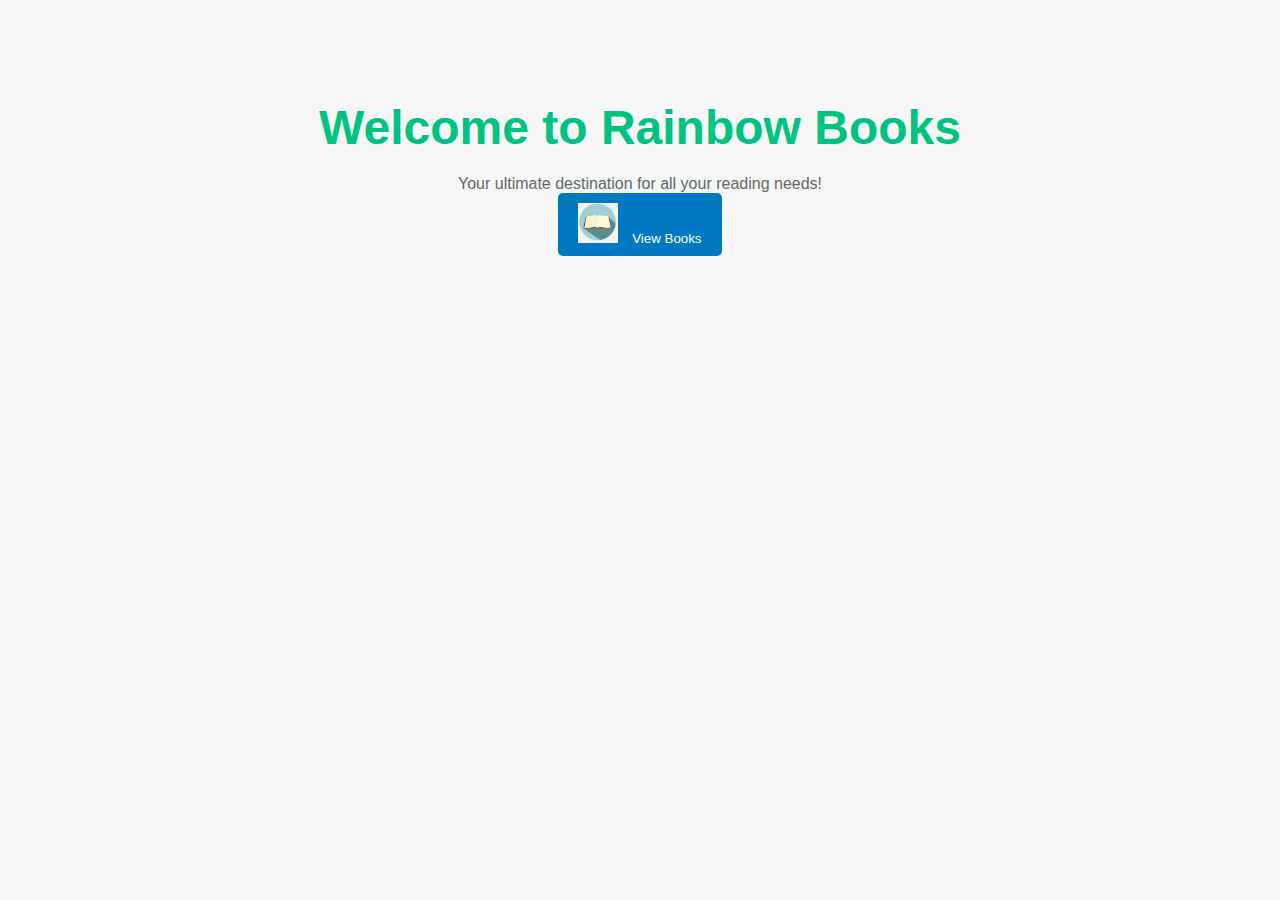
<file: index.html>
<!DOCTYPE html>
<html lang="en">
<head>
    <meta charset="UTF-8">
    <meta name="viewport" content="width=device-width, initial-scale=1.0">
    <title>Home - Rainbow Books</title>
    <link rel="stylesheet" href="styles.css">
    <style>
        body {
            background-size: cover;
            background-position: center;
            height: 100vh;
            margin: 0;
            padding: 0;
            color: #fff;
            font-family: Arial, sans-serif;
        }

        .navbar {
            position: relative;
            padding-right: 20px;
            margin-top: 20px;
        }

        .dropdown {
            float: right;
            position: relative;
            display: inline-block;
        }

        .dropdown-content {
            display: none;
            position: absolute;
            background-color: #f9f9f9;
            min-width: 160px;
            box-shadow: 0 8px 16px 0 rgba(0,0,0,0.2);
            z-index: 1;
            right: 0;
        }

        .dropdown-content a {
            color: black;
            padding: 12px 16px;
            text-decoration: none;
            display: block;
        }

        .dropdown-content a:hover {
            background-color: #f1f1f1;
        }

        .dropdown:hover .dropdown-content {
            display: block;
        }

        .dropbtn {
            font-size: 16px;
            border: none;
            outline: none;
            color: black;
            background-color: inherit;
            font-family: inherit;
            margin: 0;
            padding: 0;
            cursor: pointer;
        }

        .content {
            text-align: center;
            padding-top: 100px;
        }

        h1 {
            font-size: 48px;
            margin-bottom: 20px;
        }
    </style>
</head>
<body>
    <div class="content">
        <h1>Welcome to Rainbow Books</h1>
        <p>Your ultimate destination for all your reading needs!</p>
        <button onclick="location.href='browse.html';">
            <img src="book.png" alt="Book Icon" class="book1"> View Books
        </button>
    </div>
</body>
</html>
</file>
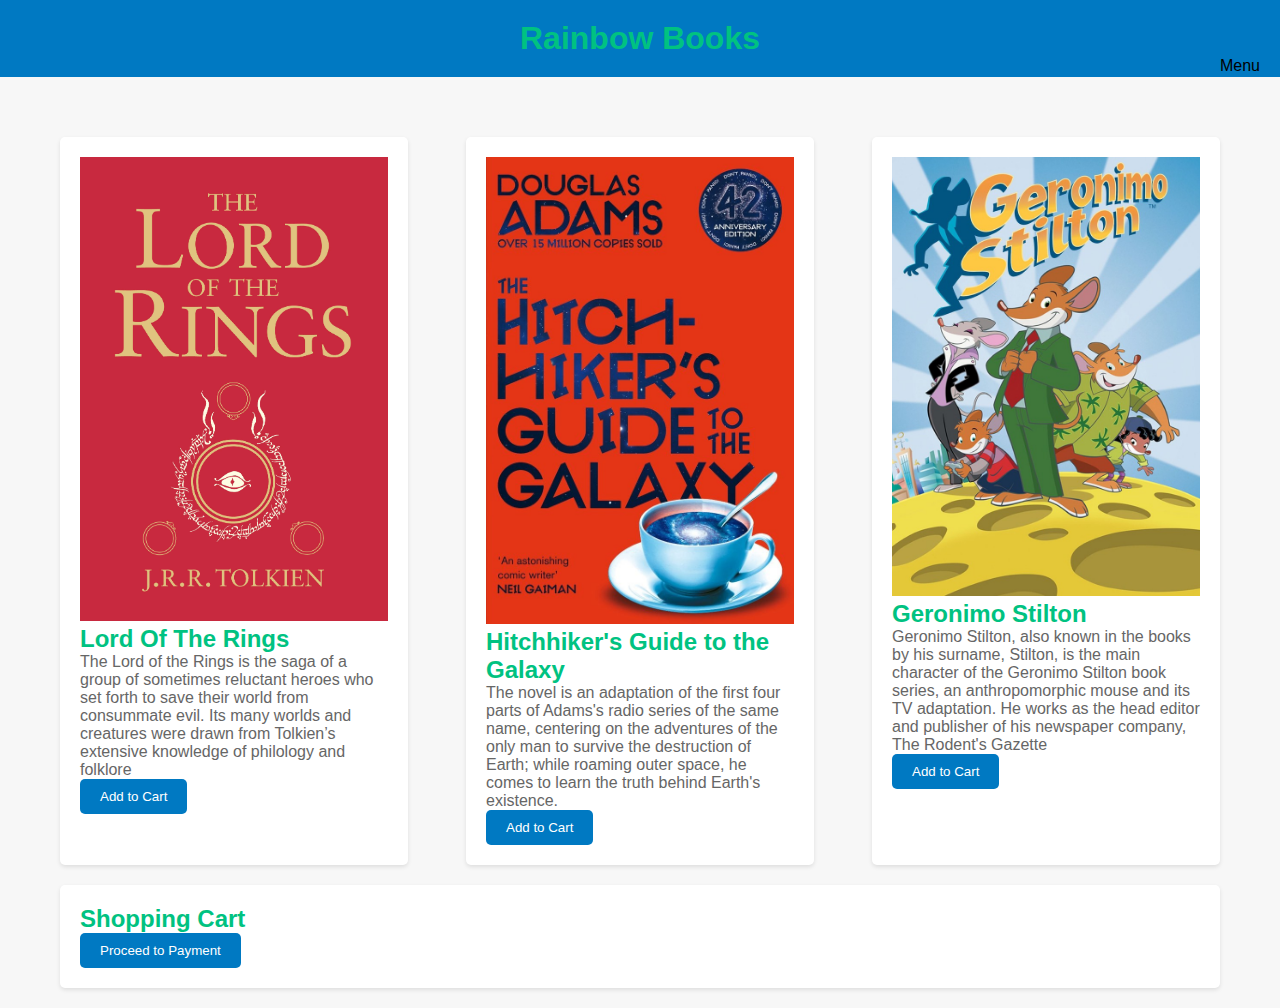
<file: browse.html>
<!DOCTYPE html>
<html lang="en">
<head>
    <meta charset="UTF-8">
    <meta name="viewport" content="width=device-width, initial-scale=1.0">
    <title>Rainbow Books</title>
    <link rel="stylesheet" href="styles.css">
</head>
<body>
    <header>
        <h1>Rainbow Books</h1>
        <nav class="navbar">
            <div class="dropdown">
                <button class="dropbtn">Menu</button>
                <div class="dropdown-content">
                    <a href="index.html">Home</a>
                    <a href="contact.html">Contact</a>
                </div>
            </div>
        </nav>
    </header>
    <div class="container">
        <div class="books-container">
            <div class="book" id="book1">
                <img src="lortr.jpg" alt="LOTR Image">
                <h2>Lord Of The Rings</h2>
                <p>The Lord of the Rings is the saga of a group of sometimes reluctant heroes who set forth to save their world from consummate evil. Its many worlds and creatures were drawn from Tolkien’s extensive knowledge of philology and folklore</p>
                <button onclick="addToCart('Lord of The Rings')">Add to Cart</button>
            </div>
            <div class="book" id="book2">
                <img src="higuide.jpg" alt="higuide">
                <h2>Hitchhiker's Guide to the Galaxy</h2>
                <p>The novel is an adaptation of the first four parts of Adams's radio series of the same name, centering on the adventures of the only man to survive the destruction of Earth; while roaming outer space, he comes to learn the truth behind Earth's existence.

                </p>
                <button onclick="addToCart('Hitchhikers Guide to the Galaxy')">Add to Cart</button>
            </div>
            <div class="book" id="book3">
                <img src="gstili.jpg" alt="gstili">
                <h2>Geronimo Stilton</h2>
                <p>Geronimo Stilton, also known in the books by his surname, Stilton, is the main character of the Geronimo Stilton book series, an anthropomorphic mouse and its TV adaptation. He works as the head editor and publisher of his newspaper company, The Rodent's Gazette</p>
                <button onclick="addToCart('Geronimo Stilton')">Add to Cart</button>
            </div>
        </div>
        <div class="cart">
            <h2>Shopping Cart</h2>
            <ul id="cartItems"></ul>
            <button onclick="window.location.href = 'payment.html'">Proceed to Payment</button>
        </div>
    </div>

    <script>
        let cart = [];

        function addToCart(bookTitle) {
            cart.push(bookTitle);
            updateCartDisplay();
        }

        function removeFromCart(index) {
            cart.splice(index, 1);
            updateCartDisplay();
        }

        function updateCartDisplay() {
            const cartItemsElement = document.getElementById('cartItems');
            cartItemsElement.innerHTML = '';
            cart.forEach((item, index) => {
                const li = document.createElement('li');
                li.textContent = item;
                const removeButton = document.createElement('button');
                removeButton.textContent = 'Remove';
                removeButton.onclick = () => removeFromCart(index);
                li.appendChild(removeButton);
                cartItemsElement.appendChild(li);
            });
        }

        function proceedToPayment() {
            alert('Proceeding to payment for: ' + cart.join(', '));
        }
    </script>
</body>
</html>
</file>
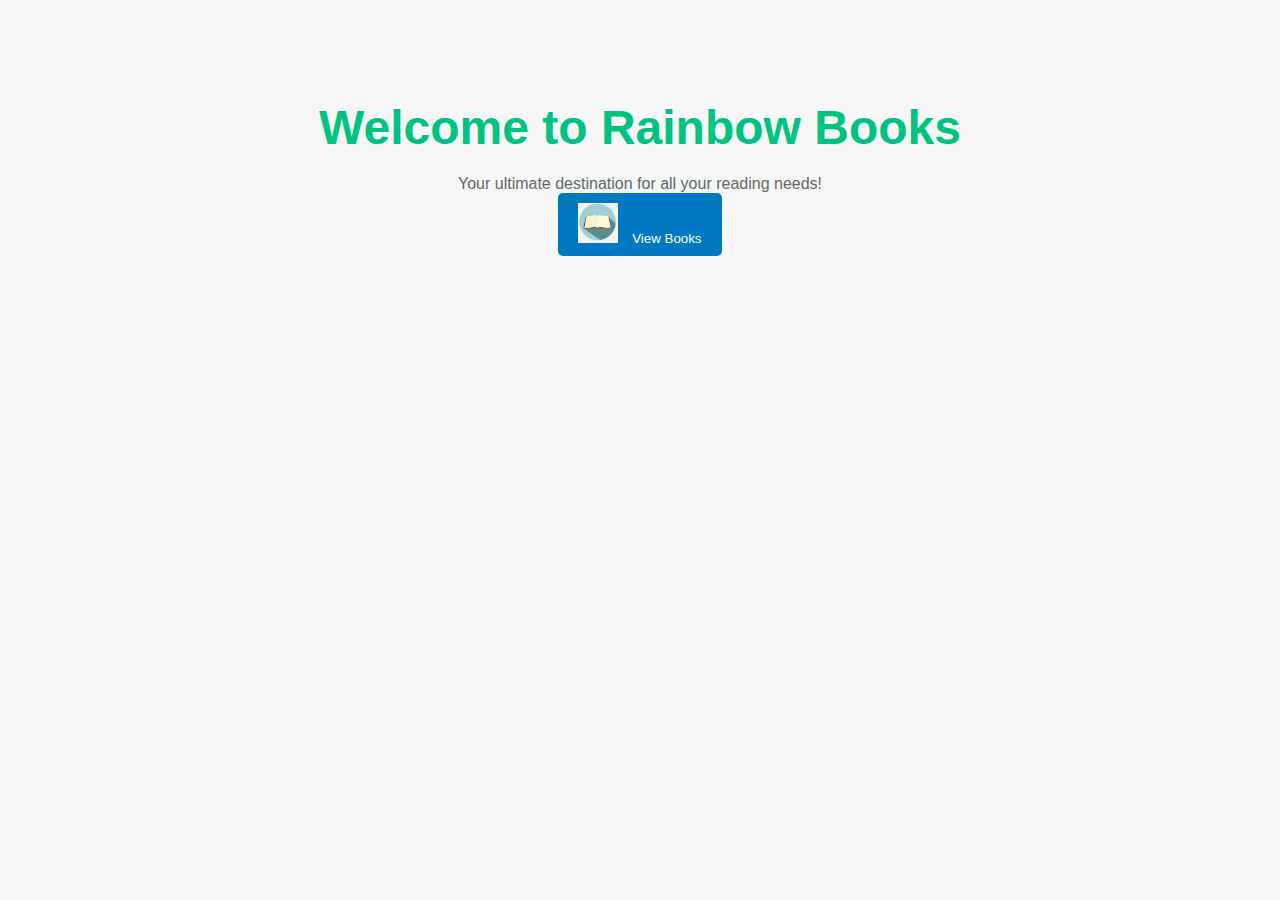
<file: home.html>
<!DOCTYPE html>
<html lang="en">
<head>
    <meta charset="UTF-8">
    <meta name="viewport" content="width=device-width, initial-scale=1.0">
    <title>Home - Rainbow Books</title>
    <link rel="stylesheet" href="styles.css">
    <style>
        body {
            background-size: cover;
            background-position: center;
            height: 100vh;
            margin: 0;
            padding: 0;
            color: #fff;
            font-family: Arial, sans-serif;
        }

        .navbar {
            position: relative;
            padding-right: 20px;
            margin-top: 20px;
        }

        .dropdown {
            float: right;
            position: relative;
            display: inline-block;
        }

        .dropdown-content {
            display: none;
            position: absolute;
            background-color: #f9f9f9;
            min-width: 160px;
            box-shadow: 0 8px 16px 0 rgba(0,0,0,0.2);
            z-index: 1;
            right: 0;
        }

        .dropdown-content a {
            color: black;
            padding: 12px 16px;
            text-decoration: none;
            display: block;
        }

        .dropdown-content a:hover {
            background-color: #f1f1f1;
        }

        .dropdown:hover .dropdown-content {
            display: block;
        }

        .dropbtn {
            font-size: 16px;
            border: none;
            outline: none;
            color: black;
            background-color: inherit;
            font-family: inherit;
            margin: 0;
            padding: 0;
            cursor: pointer;
        }

        .content {
            text-align: center;
            padding-top: 100px;
        }

        h1 {
            font-size: 48px;
            margin-bottom: 20px;
        }
    </style>
</head>
<body>
    <div class="content">
        <h1>Welcome to Rainbow Books</h1>
        <p>Your ultimate destination for all your reading needs!</p>
        <button onclick="location.href='index.html';">
            <img src="book.png" alt="Book Icon" class="book1"> View Books
        </button>
    </div>
</body>
</html>
</file>
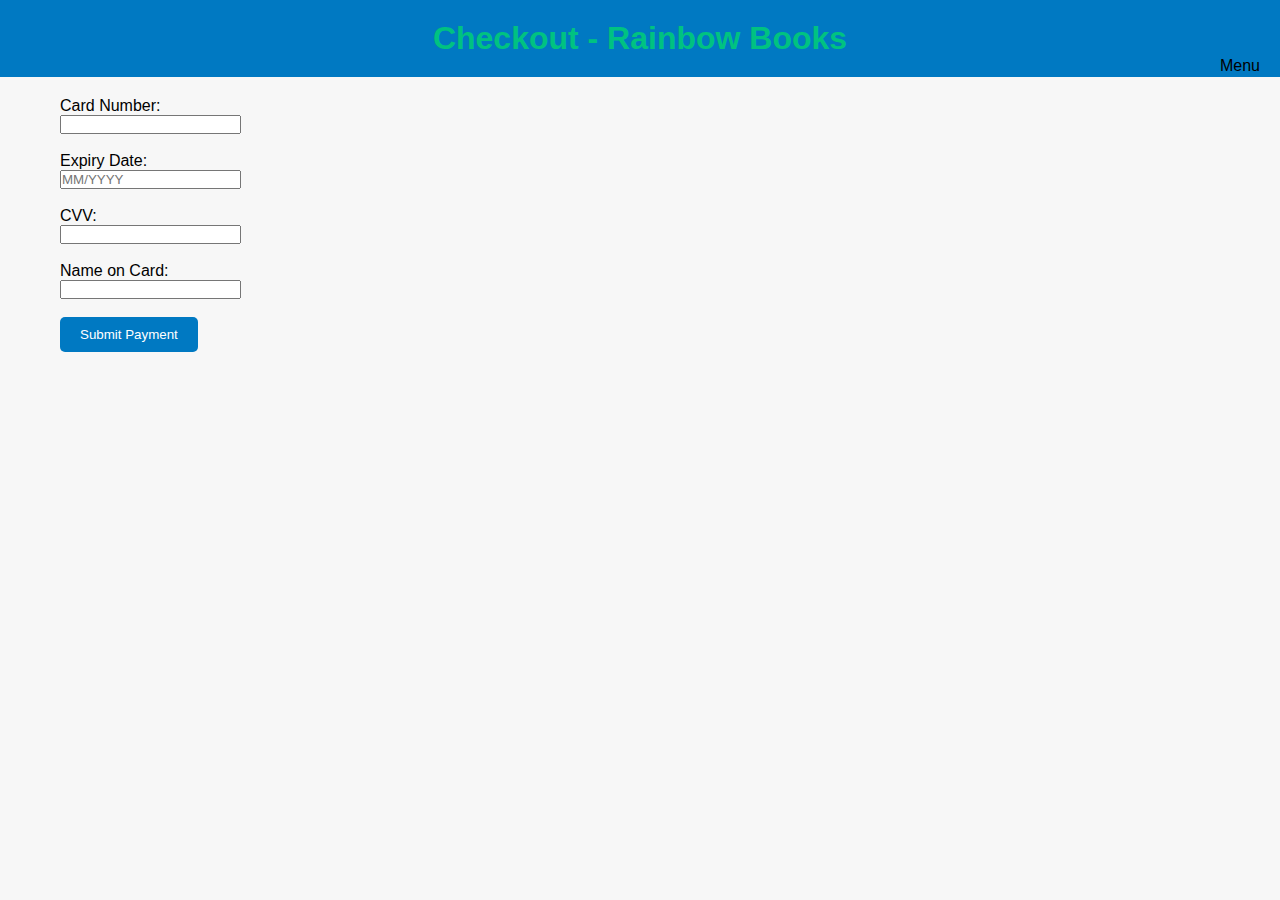
<file: payment.html>
<!DOCTYPE html>
<html lang="en">
<head>
    <meta charset="UTF-8">
    <meta name="viewport" content="width=device-width, initial-scale=1.0">
    <title>Checkout - Rainbow Books</title>
    <link rel="stylesheet" href="styles.css">
</head>
<body>
    <header>
        <h1>Checkout - Rainbow Books</h1>
        <nav class="navbar">
            <div class="dropdown">
                <button class="dropbtn">Menu</button>
                <div class="dropdown-content">
                    <a href="index.html">Home</a>
                    <a href="browse.html">Browse</a>
                    <a href="contact.html">Contact</a>
                </div>
            </div>
        </nav>
    </header>
    <div class="container">
        <form id="paymentForm" onsubmit="submitForm(event)">
            <label for="cardNumber">Card Number:</label><br>
            <input type="text" id="cardNumber" name="cardNumber" required><br><br>
            
            <label for="expiry">Expiry Date:</label><br>
            <input type="text" id="expiry" name="expiry" placeholder="MM/YYYY" required><br><br>
            
            <label for="cvv">CVV:</label><br>
            <input type="text" id="cvv" name="cvv" required><br><br>
            
            <label for="name">Name on Card:</label><br>
            <input type="text" id="name" name="name" required><br><br>
            
            <button type="submit">Submit Payment</button>
        </form>
    </div>

    <script>
        function submitForm(event) {
            event.preventDefault();
            alert('Payment submitted successfully!');
        }
    </script>
</body>
</html>
</file>
<file: styles.css>
* {
    margin: 0;
    padding: 0;
    box-sizing: border-box;
}

body {
    font-family: Arial, sans-serif;
    background-color: #f7f7f7;
}

header {
    background-color: #0079c2;
    color: #fff;
    padding: 20px 0;
    text-align: center;
}

.container {
    max-width: 1200px;
    margin: auto;
    padding: 20px;
    display: flex;
    flex-direction: column;
}

.books-container {
    display: flex;
    justify-content: space-between;
    margin-top: 40px; 
}

.book {
    background-color: #fff;
    padding: 20px;
    width: 30%; 
    margin-bottom: 20px;
    border-radius: 5px;
    box-shadow: 0 2px 4px rgba(0, 0, 0, 0.1);
}

.cart {
    background-color: #fff;
    padding: 20px;
    margin-top: auto;
    border-radius: 5px;
    box-shadow: 0 2px 4px rgba(0, 0, 0, 0.1);
}

button {
    background-color: #0079c2;
    color: #fff;
    padding: 10px 20px;
    border: none;
    border-radius: 5px;
    cursor: pointer;
    transition: background-color 0.3s ease;
}

button:hover {
    background-color: #005b8c;
}

ul {
    list-style-type: none;
    padding: 0;
}

li {
    margin-bottom: 5px;
}

h1, h2, h3, h4, h5, h6 {
    color: #00c281;
}

p {
    color: #666;
}

a {
    color: #00c2a8;
    text-decoration: none;
}

a:hover {
    text-decoration: underline;
}

.book img {
    max-width: 100%; 
    height: auto; 
}

.navbar {
    position: relative;
    padding-right: 20px; 
}

.dropdown {
    float: right;
    position: relative;
    display: inline-block;
}

.dropdown-content {
    display: none;
    position: absolute;
    background-color: #f9f9f9;
    min-width: 160px;
    box-shadow: 0 8px 16px 0 rgba(0,0,0,0.2);
    z-index: 1;
    right: 0; 
}

.dropdown-content a {
    color: black;
    padding: 12px 16px;
    text-decoration: none;
    display: block;
}

.dropdown-content a:hover {
    background-color: #f1f1f1;
}

.dropdown:hover .dropdown-content {
    display: block;
}

.dropbtn {
    font-size: 16px;
    border: none;
    outline: none;
    color: black;
    background-color: inherit;
    font-family: inherit;
    margin: 0;
    padding: 0;
    cursor: pointer;
}

.book-box button {
    background-image: url('book-icon.png'); 
    background-size: contain;
    background-repeat: no-repeat;
    background-position: center;
    border: none;
    outline: none;
    color: #fff;
    padding: 20px;
    margin-top: 20px;
    cursor: pointer;
    transition: background-color 0.3s;
}

.book-box button:hover {
    background-color: rgba(0, 0, 0, 0.3);
}

.book1 {
    width: 40px; 
    height: auto;
    margin-right: 10px; 
}
</file>
